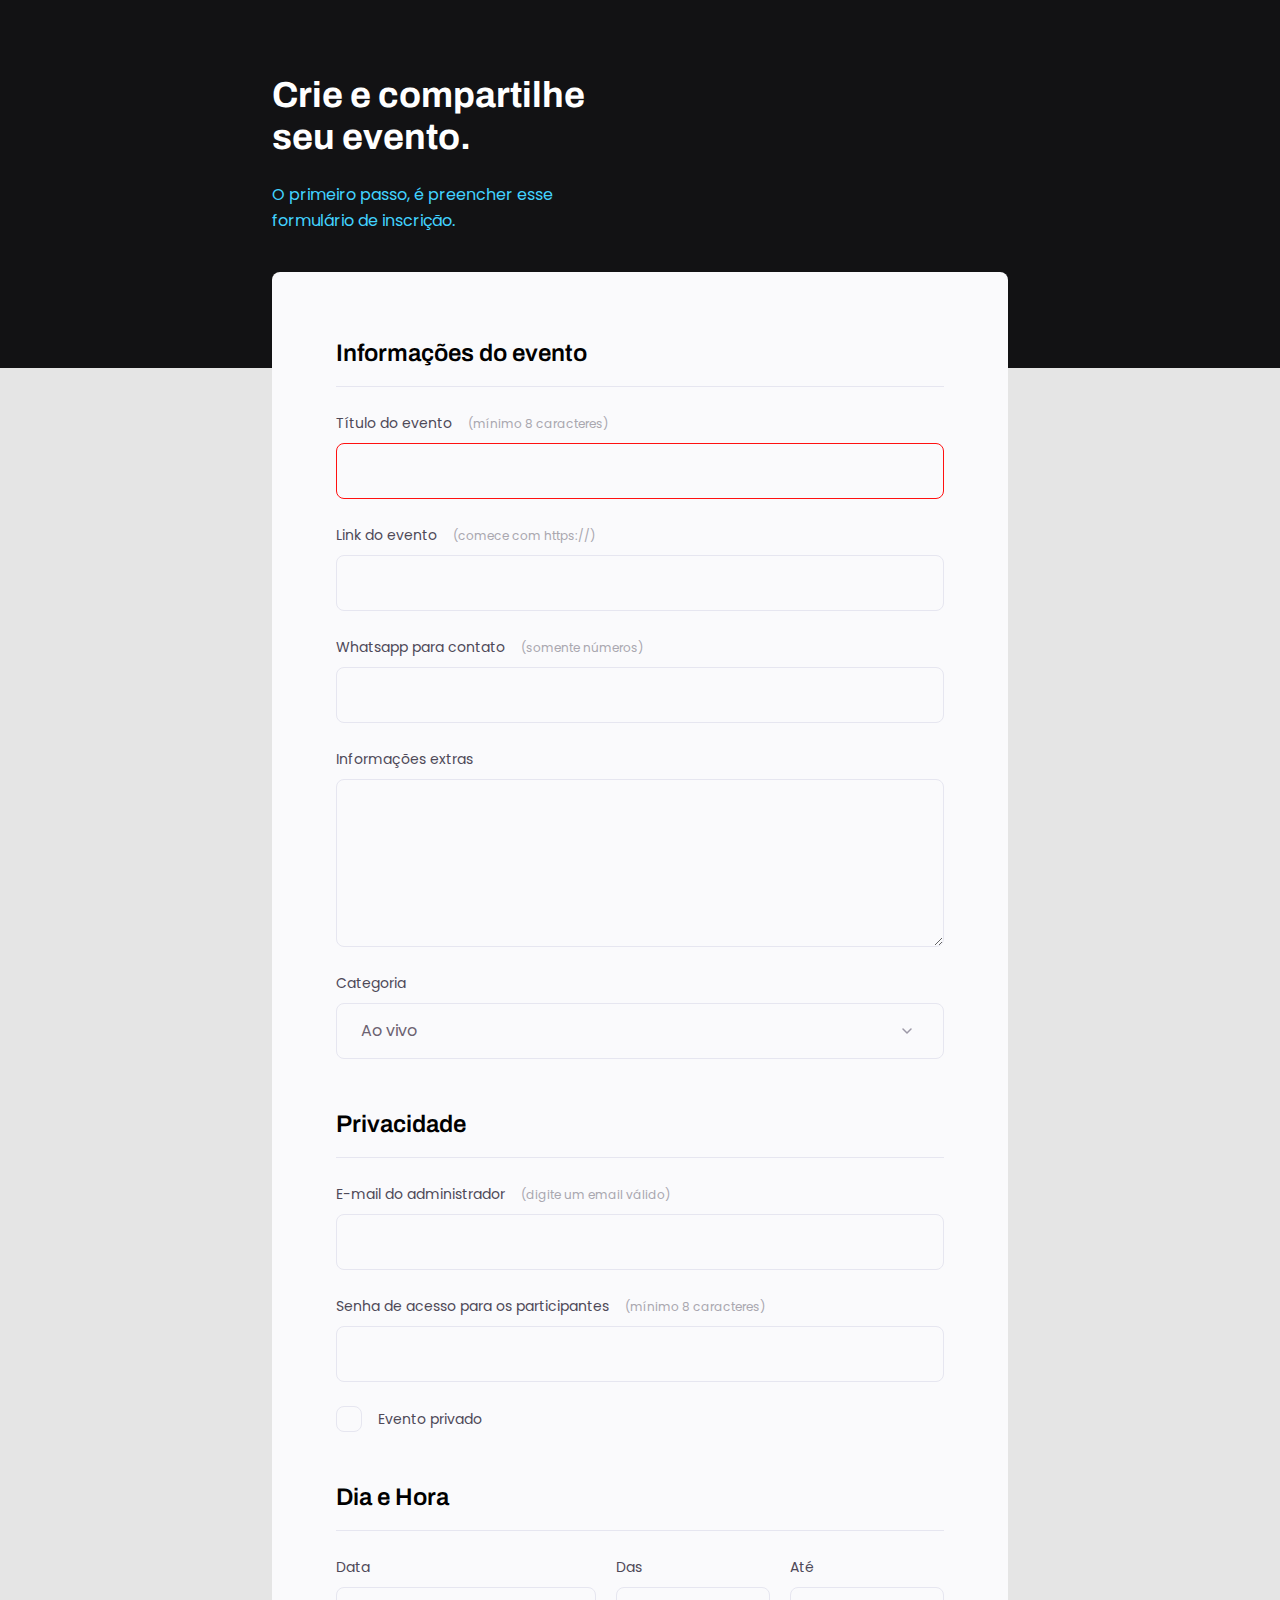
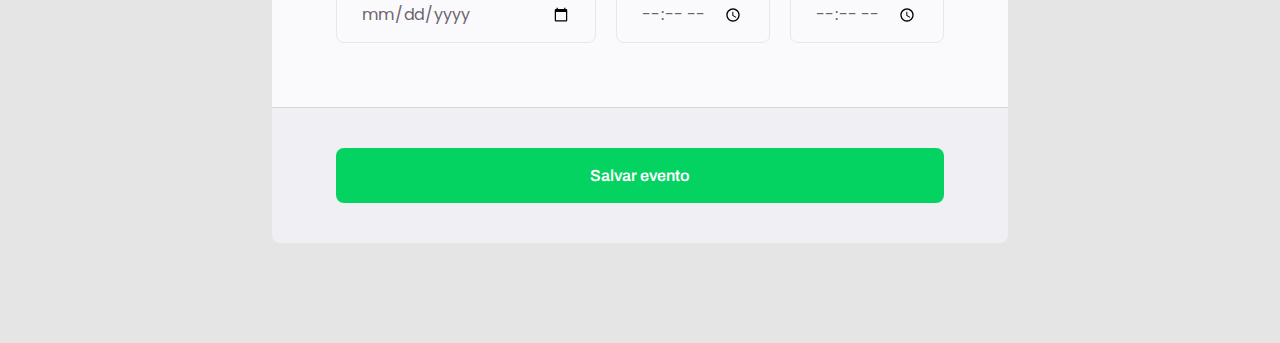
<file: index.html>
<!DOCTYPE html>
<html lang="pt-br">
  <head>
  <link rel="preconnect" href="https://fonts.googleapis.com">
  <link rel="preconnect" href="https://fonts.gstatic.com" crossorigin>

  <meta charset="UTF-8">
  <meta http-equiv="X-UA-Compatible" content="IE=edge">
  <meta name="viewport" content="width=device-width, initial-scale=1.0">
  <title>Crie seu evento</title>

  <link rel="stylesheet" href="style.css">

  <link href="https://fonts.googleapis.com/css2?family=Archivo:wght@600;700&family=Poppins&display=swap" rel="stylesheet">
</head>
<body>
  <div class="page">
    <header>
      <div>
        <h1>Crie e compartilhe seu evento.</h1>
        <p>O primeiro passo, é preencher esse formulário de inscrição.</p>
      </div>
    </header>
    <form id="my-form">
      <fieldset>
        <div class="fieldset-wrapper">
          <legend>Informações do evento</legend>
          <div class="input-wrapper">
            <label for="event-title">Título do evento <span>(mínimo 8 caracteres)</span></label>
            <input type="text" name="" id="event-title" required
            minlength="8" />
          </div>
          <div class="input-wrapper">
            <label for="event-link">Link do evento <span>(comece com https://)</span></label>
            <input type="url" name="" id="event-link" />
          </div>
          <div class="input-wrapper">
            <label for="event-whatsapp">Whatsapp para contato <span>(somente números)</span></label>
            <input type="number" name="" id="event-whatsapp" />
          </div>
          <div class="input-wrapper">
            <label for="event-info">Informações extras</label>
            <textarea name="" id="event-info"></textarea>
          </div>
          <div class="input-wrapper">
            <label for="event-category">Categoria</label>
            <select name="" id="event-category">
              <option value="live">Ao vivo</option>
              <option value="podcast">Podcast</option>
              <option value="mentorship">Mentoria</option>
            </select>
          </div>
        </div>
      </fieldset>

      <fieldset>
        <div class="fieldset-wrapper">
          <legend>Privacidade</legend>

          <div class="input-wrapper">
            <label for="event-email">E-mail do administrador <span>(digite um email válido)</span></label>
            <input type="email" name="" id="event-email" />
          </div>

          <div class="input-wrapper">
            <label for="event-password">Senha de acesso para os participantes <span>(mínimo 8 caracteres)</span></label>
            <input type="password" name="" id="event-password" minlength="8" />
          </div>

          <div class="checkbox-wrapper">
            <input type="checkbox" name="" id="event-private" />
            <label for="event-private">Evento privado</label>
          </div>
        </div>
      </fieldset>

      <fieldset>
        <div class="fieldset-wrapper">
          <legend>Dia e Hora</legend>

          <div class="col-3">
            <div class="input-wrapper">
              <label for="event-date">Data</label>
              <input type="date" name="" id="event-date" />
            </div>
            <div class="input-wrapper">
              <label for="event-begin">Das</label>
              <input type="time" name="" id="event-begin" />
            </div>
            <div class="input-wrapper">
              <label for="event-end">Até</label>
              <input type="time" name="" id="event-end" />
            </div>
          </div>
        </div>
      </fieldset>

    </form>
    <footer>
      <button  class="button" form="my-form">
        Salvar evento
      </button>
    </footer>
  </div>
</body>
</html>
</file>
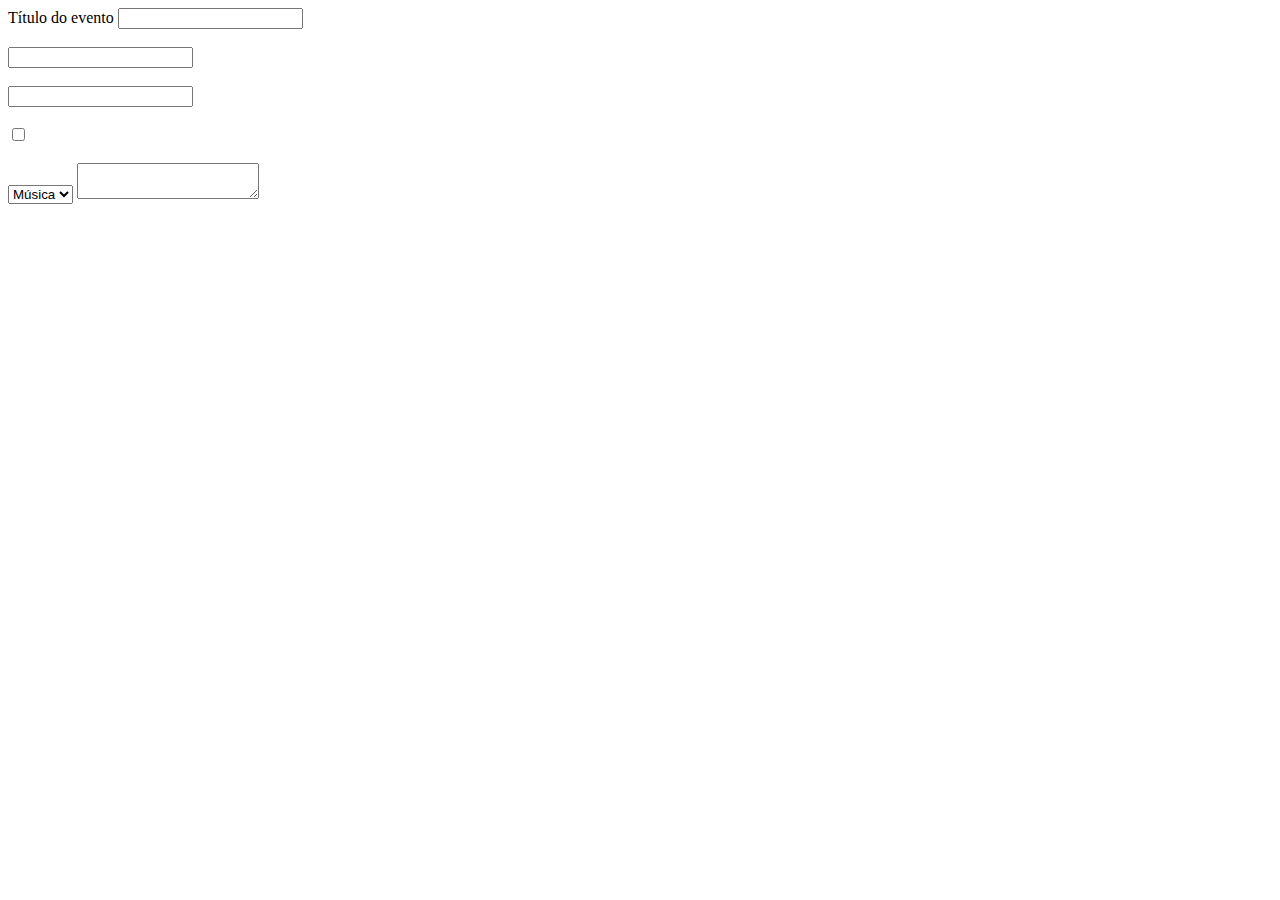
<file: docs/campos-formulario.html>
<!DOCTYPE html>
<html lang="pt-br">
<head>
  <meta charset="UTF-8">
  <meta http-equiv="X-UA-Compatible" content="IE=edge">
  <meta name="viewport" content="width=device-width, initial-scale=1.0">
  <title>Formulários</title>
</head>
<body>
  <label for="titulo">Título do evento</label>
  <input type="text" name="titulo" id="titulo"><br><br>

  <input type="password" name="" id=""><br><br>
  <input type="number" name="" id=""><br><br>
  <input type="checkbox" name="" id=""><br><br>

  <select name="" id="">
    <option value="music">Música</option>
    <option value="movie">Filme</option>
  </select>

  <textarea name="" id=""></textarea>
</body>
</html>
</file>
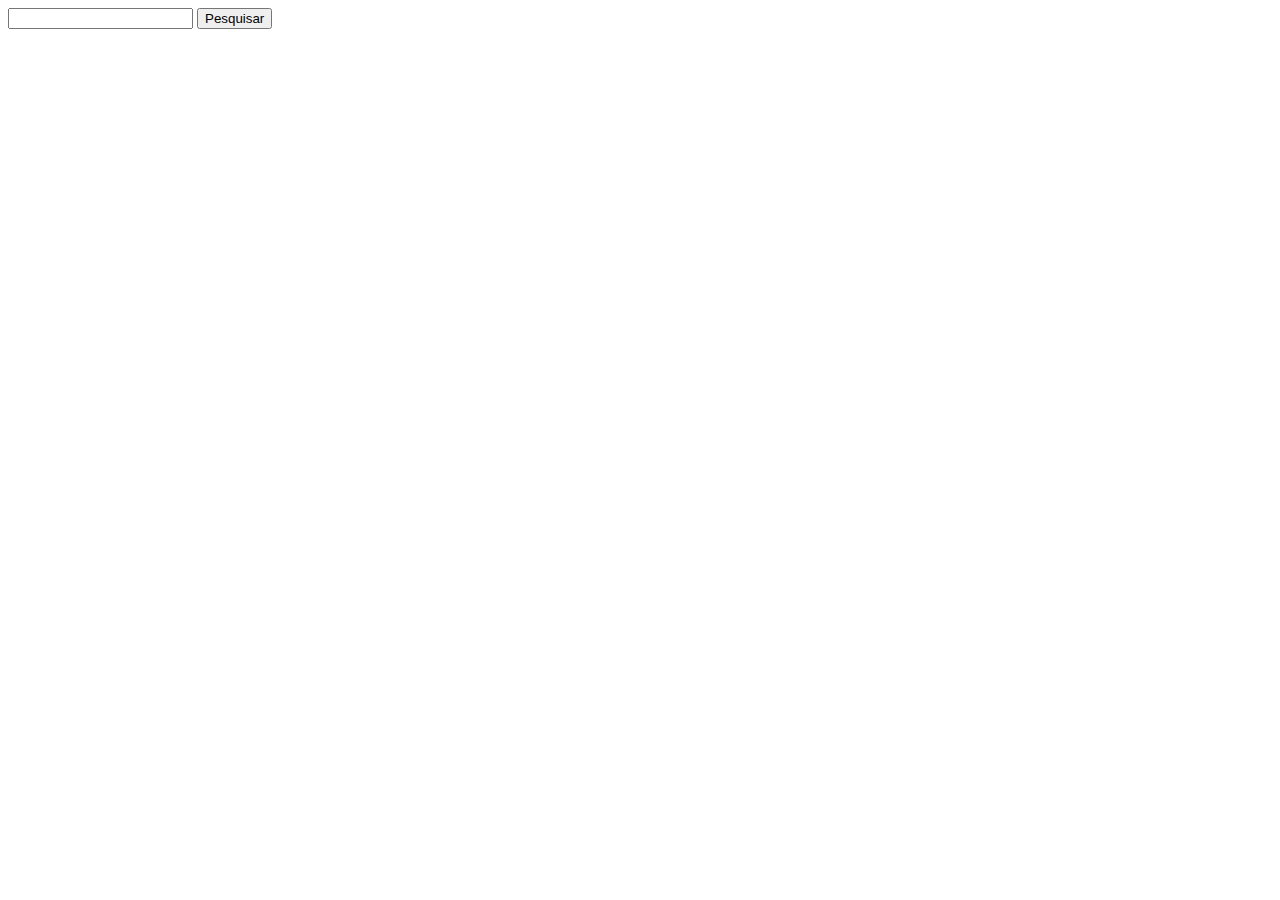
<file: docs/formularios.html>
<!DOCTYPE html>
<html lang="pt-br">
<head>
  <meta charset="UTF-8">
  <meta http-equiv="X-UA-Compatible" content="IE=edge">
  <meta name="viewport" content="width=device-width, initial-scale=1.0">
  <title>Formularios</title>
</head>
<body>
  <form action="" method="get">
    <input type="text" name="q" id="">
    <input type="hidden" name="sxsrf" value="APq-WBv8RWu68Cb_MsZN-zsDa2zXzsJ">
    <input type="submit" value="Pesquisar">
  </form>
</body>
</html>

<!-- 
  GET: receber ou enviar recursos
  POST: ENVIAR recursos
 -->
</file>
<file: style.css>
/* font-family: 'Archivo', sans-serif;
font-family: 'Poppins', sans-serif; */
* {
    margin: 0;
    padding: 0;
    box-sizing: border-box;
}

body, input, select, textarea, button {
  font-family: 'Poppins', sans-serif;
}

body {
  background: #E5E5E5;
}

body::before {
  content: '';
  width: 100%;
  height: 368px;
  position: absolute;
  top: 0;
  left: 0;
  z-index: -1;
  background: #121214;
}

.page {
  width: 736px;
  margin: 0 auto
}

header {
  width: 319px;
  margin-top: 74px;
}

header h1{
  font-family: 'Archivo', sans-serif;
  font-weight: bold;
  font-size: 36px;
  line-height: 42px;
  color: white;
  margin-bottom: 24px;
}

header p {
font-size: 16px;
line-height: 26px;
color: #42D3FF;
}

form {
  margin-top: 38px;
  border-radius: 8px 8px 0px 0px;
  background: #FAFAFC;
  min-height: 300px;
  padding: 64px;
  display: flex;
  flex-direction: column;
  gap: 48px;
}

fieldset {
  border: none;
}

.fieldset-wrapper {
  display: flex;
  flex-direction: column;
  gap: 24px;
}

fieldset legend {
  font-family: 'Archivo', sans-serif;
  font-style: normal;
  font-weight: 600;
  font-size: 24px;
  line-height: 34px;
  width: 100%;
  border-bottom: 1px solid #E6E6F0;
  padding-bottom: 16px;
}

.input-wrapper {
  display: flex;
  flex-direction: column;
}

.input-wrapper label,
.checkbox-wrapper label {
  font-size: 14px;
  line-height: 24px;
  color: #4E4958;
  margin-bottom: 8px;
}

.input-wrapper label span {
  margin-left: 12px;
  font-size: 12px;
  line-height: 20px;
  color: #a9a7af;
}

.input-wrapper label span:hover {
  color: #6c6271;
}

.input-wrapper input, 
.input-wrapper textarea, 
.input-wrapper select {

  background: #FAFAFC;
  border: 1px solid #E6E6F0;
  border-radius: 8px;
  height: 56px;
  padding: 0 24px;
  font-size: 16px;
  line-height: 26px;
  color: #6c6271;
}

.input-wrapper textarea {
  padding: 0;
  height: 168px;
}

.input-wrapper select {
  appearance: none;
  -webkit-appearance: none;

  background-image: url("data:image/svg+xml,%3Csvg width='24' heigth='24' viewBox='0 0 24 24' fill='none' xmlns='http://www.w3.org/2000/svg'%3E%3Cpath d='M8 10L12 14L16 10'%0Astroke='%239C98A6' stroke-width='1.5'%0Astroke-linecap='round' stroke-linejoin='round'/%3E%3C/svg%3E");
  background-repeat: no-repeat;
  background-position: right 24px top 50%;
}

.col-3 {
  display: flex;
  gap: 20px;
}

.col-3 > div:nth-child(1) {
  width: 100%;
}

.checkbox-wrapper {
  position: relative;
}

.checkbox-wrapper label {
  display: flex;
  align-items: center;
  gap: 16px;
  margin: 0;
}

.checkbox-wrapper input {
  position: absolute;
  top: 0;
  left: 0;
  width: 24px;
  height: 24px;
  opacity: 0;
}

.checkbox-wrapper label::before {
  content: '';
  width: 24px;
  height: 24px;
  display: block;
  border: 1px solid #E6E6F0;
  border-radius: 8px;
}

.checkbox-wrapper input:checked + label::before {
  
  background-image: url("data:image/svg+xml,%3Csvg width='24' height='24' viewBox='0 0 24 24' fill='none' xmlns='http://www.w3.org/2000/svg'%3E%3Cpath d='M9.00016 16.1698L4.83016 11.9998L3.41016 13.4098L9.00016%0A18.9998L21.0002 6.99984L19.5902%0A5.58984L9.00016 16.1698Z'%0Afill='%2342D3FF' /%3E%3C/svg%3E");
}

.checkbox-wrapper input:focus + label::before {
  outline: 2px solid black;
}

footer {
  background: #F0F0F4;
  height: 136px;
  display: flex;
  flex-direction: column;
  padding: 40px 64px;
  margin-bottom: 100px;
  border-top: 1px solid #D6D6D6;
  border-radius: 0 0 8px 8px;
}

footer .button {
  height: 56px;
  background: #04D361;
  border: 0;
  border-radius: 8px;
  font-family: 'Archivo';
  font-weight: 600;
  font-size: 16px;
  line-height: 26px;
  color: #FFFFFF;
}

footer .button:hover {
  background: #08a04c;
}

input:invalid {
  border: 1px solid #FF1010;
}
</file>
